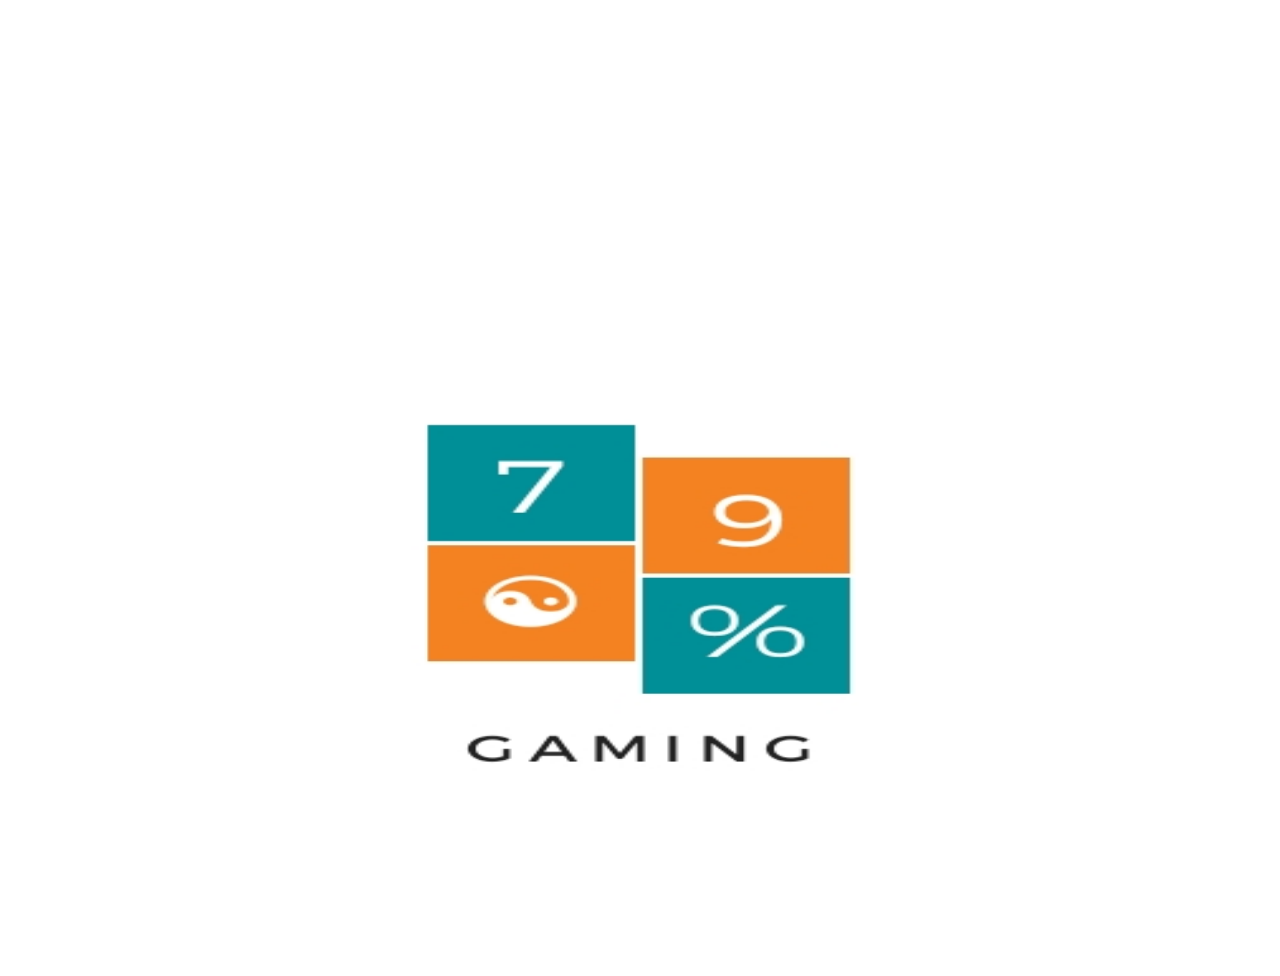
<file: index.html>
<html>
	<head>
	
		<meta name="viewport" content="width= device-width , height= device-height, initial-scale=1.0">
		<meta http-equiv="refresh" content="3; url=Home.html " />
		<style>
		.responsive{
					width:100%;
					height:80%;
          padding-top: 20%;
				}

		</style>
	
	</head>
	<body>
		
		<center>
		<img src="logo.jpg" class="responsive"></center>
		
	</body>

</html>
</file>
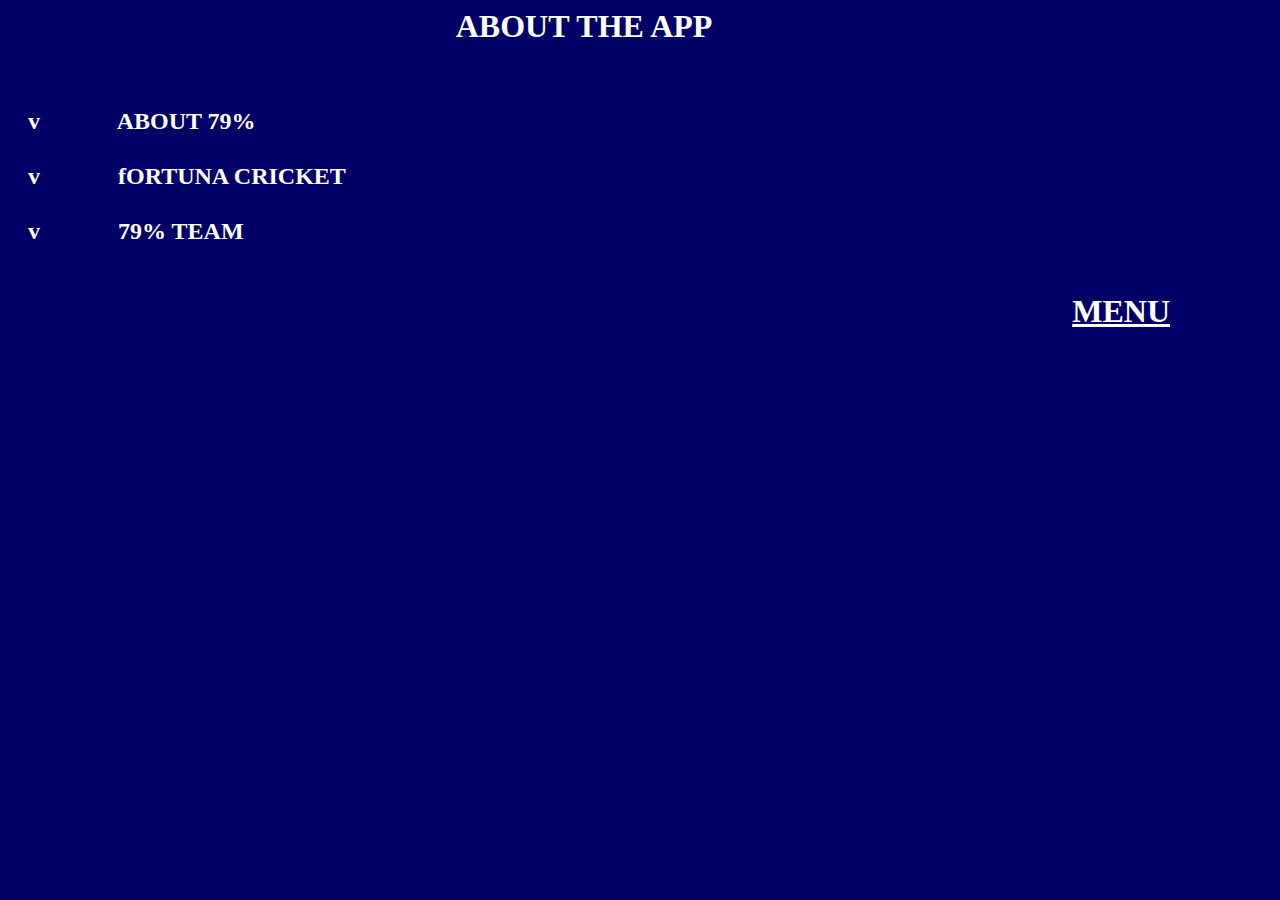
<file: about.html>
<html>

	<head>
	
		<link rel="stylesheet" href="custom.css">
		<style>
			div{
			
				border: 2;
				color: #ffffff;
				background: #000066;
				font-size: 100%;
				font-weight: bold;
				padding: 2px 10px;
				width: 100%;
				*width: 100%;
				*background: #58B14C;
				-webkit-appearance: none;
				cursor:pointer;
				
			
			}
		
		
		</style>
	</head>
	<body>
		<h1><center>ABOUT THE APP</center></h1><br>
	
		<h2><div  onclick='organ()'><div id="orgsymbol">v &nbsp &nbsp &nbsp  &nbsp &nbsp &nbsp ABOUT 79%</div>
		
		
		</div></h2>
		<span id="org"> </span>

		<h2><div  onclick='game()'><div id="gamesymbol">v  &nbsp &nbsp &nbsp  &nbsp &nbsp &nbsp fORTUNA CRICKET</div>

		
		</div></h2>
		<span id="fortuna"> </span>

		<h2><div  onclick='team()'><div id="teamsymbol">v  &nbsp &nbsp &nbsp  &nbsp &nbsp &nbsp 79% TEAM</div>

		
		</div></h2>
		<span id="teams"> </span>

		
		<div><h1 style="text-align:right"><a href="menu.html">MENU</a></h1></div>

	</body>
	
	<script>
	var i=0;
	var g=0;
	var t=0;
		function organ()
		{
		
			if(i==0)
			{
					
					document.getElementById("org").innerHTML="<h3><p>Different theories are involved in developing this brand name. Everything is Unique and Unimaginable, so its been maintain secretly until it Reavealed.</p></h3>";
					document.getElementById("orgsymbol").innerHTML="^ &nbsp &nbsp &nbsp  &nbsp &nbsp &nbsp ABOUT 79%";
					i=1;
			}
			else
			{
			
				document.getElementById("org").innerHTML=" ";
				document.getElementById("orgsymbol").innerHTML="v &nbsp &nbsp &nbsp  &nbsp &nbsp &nbsp ABOUT 79%";
				i=0;
			
			}
		
		}
		

		function game()
		{
		
			if(g==0)
			{
					
					document.getElementById("fortuna").innerHTML="<h3><p>The word fortuna comes from brazil dictionary. fortuna means for luck. This game is fully luck oriented. This game shown your luck in result</p></h3>";
					document.getElementById("gamesymbol").innerHTML=" ^  &nbsp &nbsp &nbsp  &nbsp &nbsp &nbsp fORTUNA CRICKET";
					g=1;
			}
			else
			{
			
				document.getElementById("fortuna").innerHTML=" ";
				document.getElementById("gamesymbol").innerHTML=" v  &nbsp &nbsp &nbsp  &nbsp &nbsp &nbsp fORTUNA CRICKET";
				g=0;
			
			}
		
		}
	
		function team()
		{
		
			if(t==0)
			{
					
					document.getElementById("teams").innerHTML="<h3><p>PrakashRaj P<br>Rohith Kumar M<br>SomaSekaran D<br>Vijay P<br></p></h3>";
					document.getElementById("teamsymbol").innerHTML="^  &nbsp &nbsp &nbsp  &nbsp &nbsp &nbsp 79% TEAM";
					t=1;
			}
			else
			{
			
				document.getElementById("teams").innerHTML=" ";
				document.getElementById("teamsymbol").innerHTML="v  &nbsp &nbsp &nbsp  &nbsp &nbsp &nbsp 79% TEAM";
				t=0;
			
			}
		
		}
	
	</script>
	
</html>
</file>
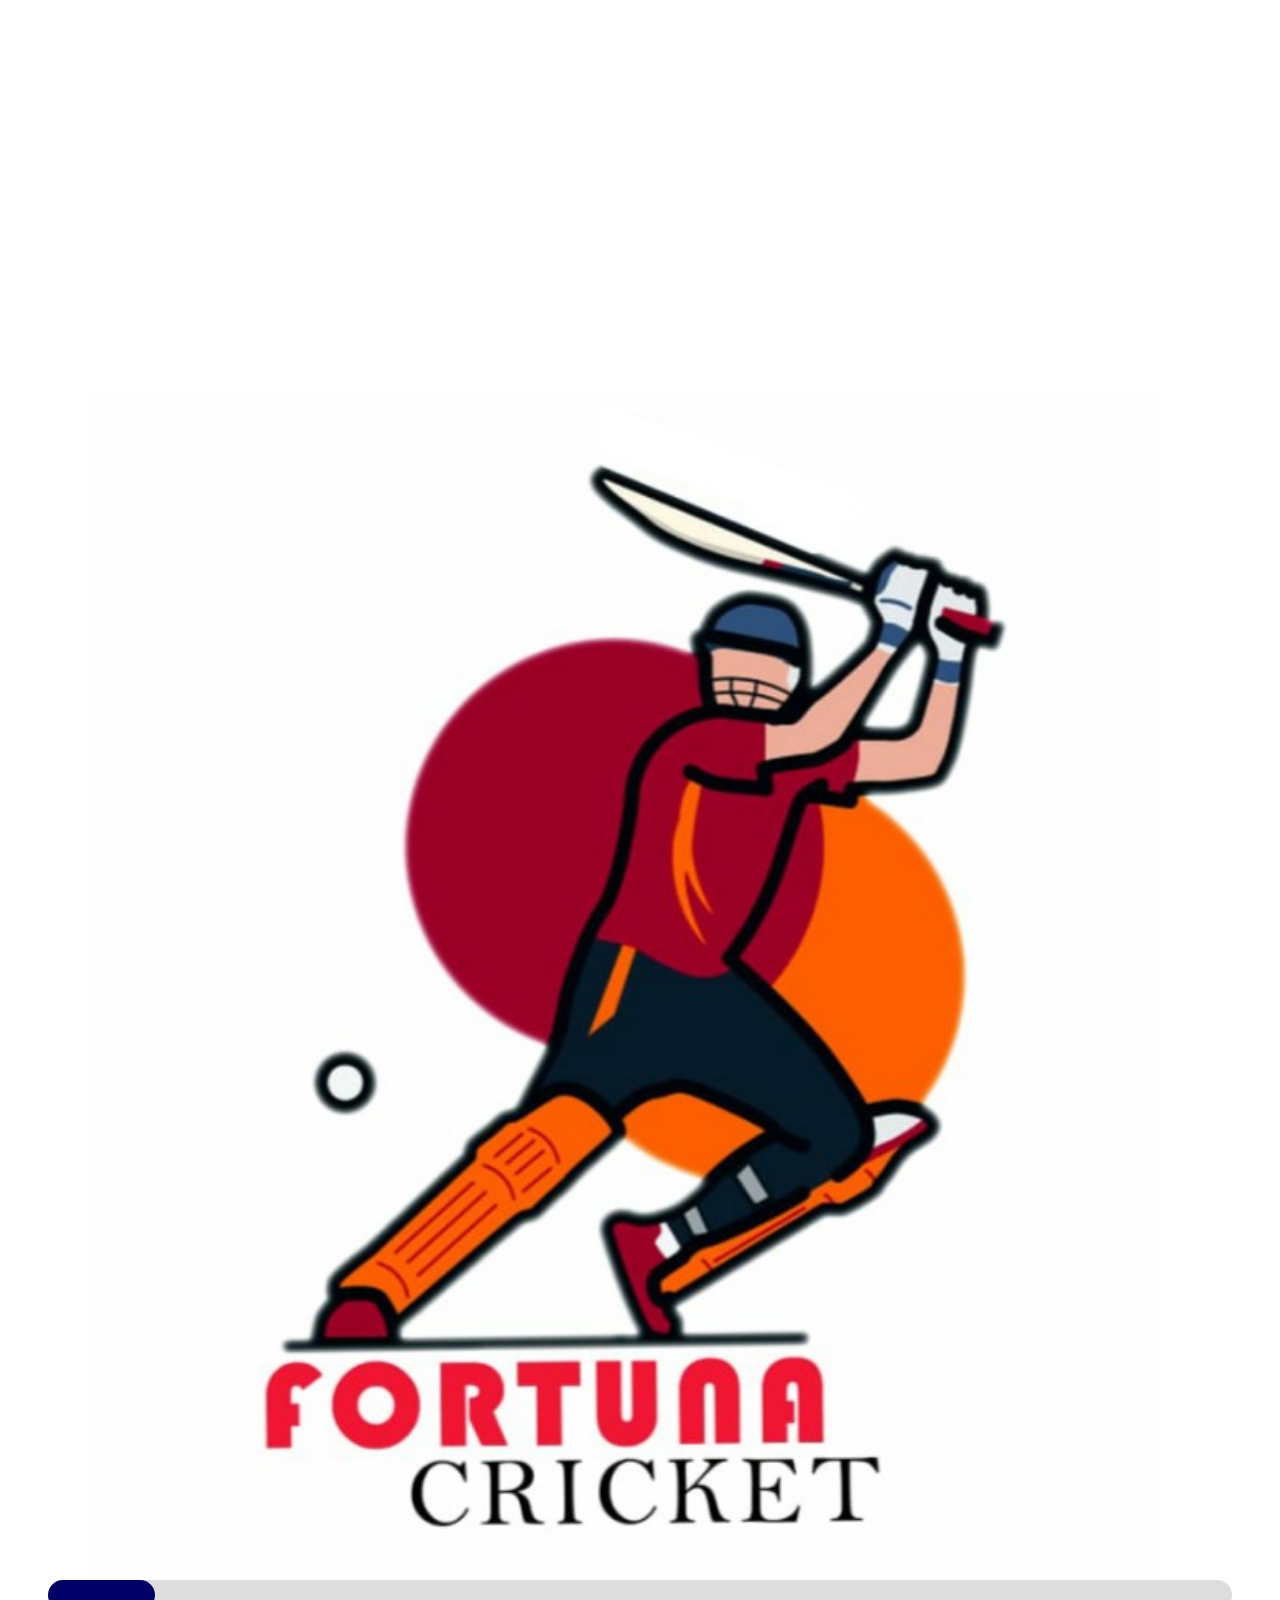
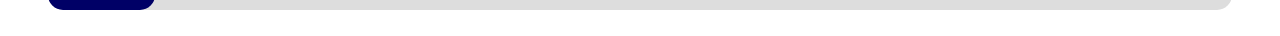
<file: Home.html>
<!DOCTYPE html>
<html>
<head>

<style>
body {
  padding-top: 30%;
}

#myProgress {
  width: 100%;
  background-color: #ddd;
  border-radius:20px;
}

#myBar {
  width: 1%;
  height: 30px;
  background-color: #000066;
  border-radius:20px;
}
.responsive{
	width:100%;
	height:100%;

}
</style>
<meta name="viewport" content="width= device-width , initial-scale=1.0">
<meta http-equiv="refresh" content=" 8; url=menu.html " />
		
</head>
<body style="padding-left:40px; padding-right:40px;background-size:1000px 500px;">
	
	<center><div><img src="fcg.jpg" class="responsive" width="600" height="400"></div></center>


<div id="myProgress">
  <div id="myBar"></div>
</div>

<br>
 

<script>

  var elem = document.getElementById("myBar");   
  var width = 1;
  var id = setInterval(frame, 80);
  function frame() {
    if (width >= 100) {
      clearInterval(id);
    } else {
      width++; 
      elem.style.width = width + '%'; 
    }
  }

</script>

</body>
</html>
</file>
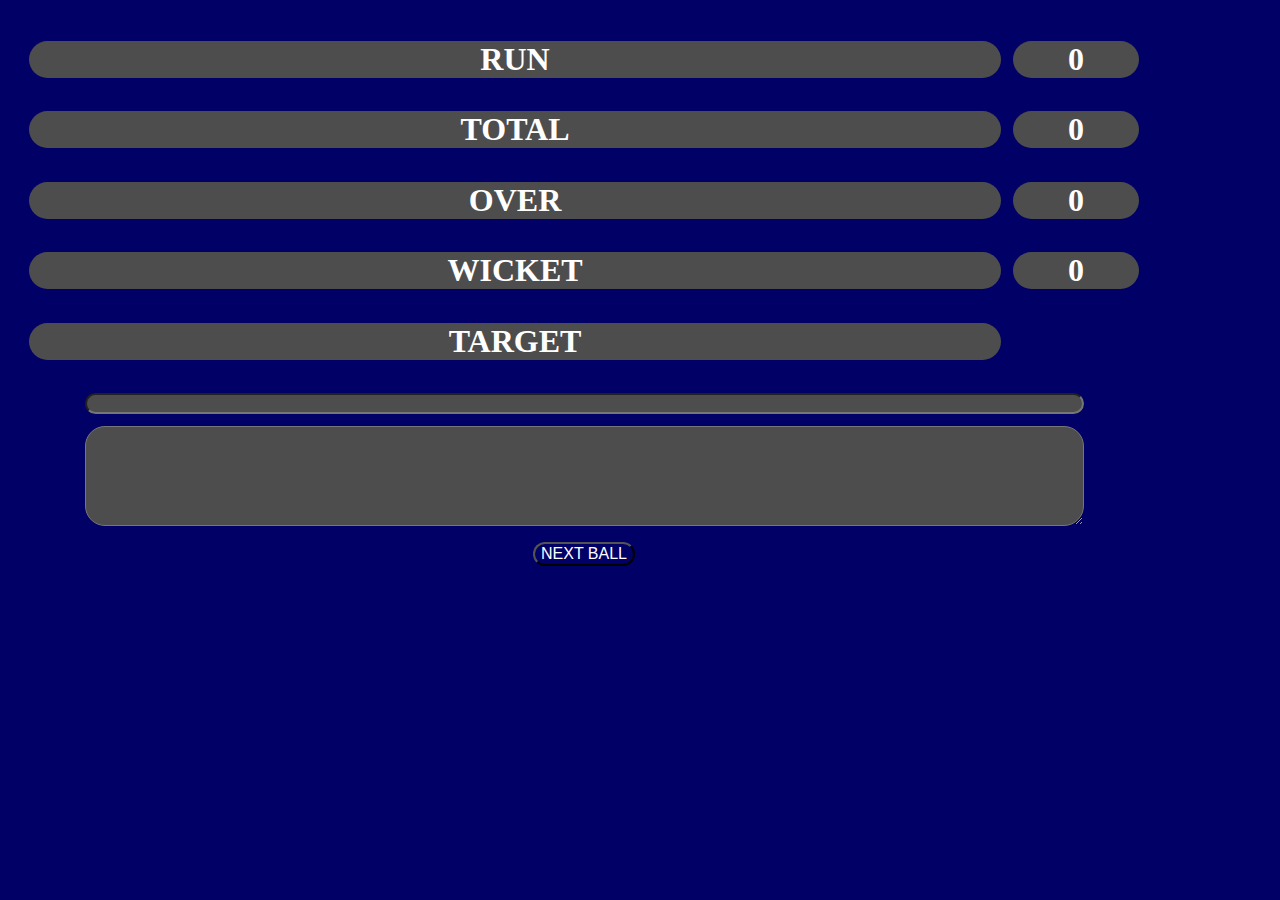
<file: mattai-panthu.html>
<html>
	<head><meta name="viewport" content="width=device-width, initial-scale=1">
	<link rel="stylesheet" href="custom.css">
	<embed src="Gameplay.mp3" autostart="true" hidden="true"> </embed>
	</head>
	<body>
	
	<center>
		<table border=0 cellspacing="10" style=" padding:10px; text-align:center; border-spacing:10px;width:100%; height: 70%;">
			
			<tr>
				<td colspan=2><h1><div id="innings"></p></h1></td>

			</tr>

			<tr>
				<td><h1><p>RUN</p></h1></td>
				<td><h1><p id="score">0</p></td>
			
			</tr>
			<tr>
				<td><h1><p>TOTAL</p></h1></td>
				<td><h1><p id="total">0</p></td>

			</tr>
			<tr>
				<td><h1><p>OVER</p></h1></td>
				<td><h1><p id="over">0</p></td>
			</tr>

			<tr>
				<td><h1><p>WICKET</p></h1></td>
				<td><h1><p id="wicket">0</p></td>
			</tr>
			<tr>

				<td><h1><p>TARGET</p></h1></td>
				<td><h1><p id="target"></p></h1></td>

			</tr>
			<tr>

				<td colspan=2><input type="text" dir="rtl"  size=20 id="overboard" class="runcard" style="width:90%;" readonly=true></td>				

			</tr>
			<tr>
				<td colspan=2><textarea id="commentry" style="width:90%;height:100px;" class="commentary" readonly=true></textarea></td>

			</tr>

			<tr>
				<td colspan=2><button onclick=produce() id="next">NEXT BALL</button>
				<form method="get" name="resultform" action="result.html" ><input type="hidden" name="vals" id="container" ><button type="submit" id="resubmit" value="RESULT" hidden>RESULT</button></form></td>

			</tr>

		</table>
		
	</body>
	<script>
	
	
		targetscore=0;
		constover=0;
		commentryflag=0;
		flag=0;
		total=0;
		balls=0.0;
		over=0;
		totalover=0.0;
		wicket=0;
		overstack="";
		commentrystack="";	
		inningsflag=0;
		inningsnum="";
		winningflag=0;

		var querystring=decodeURIComponent(window.location.search);
		querystring=querystring.substring(1);
		var queries=querystring.split("&");
		var maincontainer;
	

		var querystring=decodeURIComponent(window.location.search);
		querystring=querystring.substring(1);
		var queries=querystring.split("&");
		player1=queries[0];
		player2=queries[1];
		reqover=queries[2];
		
		
		player1=player1.substring(5);
		player2=player2.substring(5);
		reqover=reqover.substring(5);
		
		reqover=parseInt(reqover);
		
		var p1score,p2score;
		
		function produce()
		{
			
			
			value=Math.floor(Math.random()*10);

			if(value==5||value==7)
			{value=1;}

			else if(value==9)
			{value=2;}

			else if(value==8)
			{
				value=0;
				commentryflag=1;
				wicket=wicket+1;
				if(wicket==11)
				{
					wicket=0;
					targetscore=score;
					score=0;
					total=0;
					
					over=0;
					balls=0.0-0.1;
					

				}
			}

			else { }			
			document.getElementById("score").innerHTML=value;
			total=total+value;
			
			balls=balls+0.1;
			if(balls==0.6)
			{
				over=over+1;
				balls=0.0;
				flag=1;
			}
			runstack=value;
			totalover=over+balls;
						if(totalover==reqover)
			{ 

					wicket=0;
					
					score=0;
					
					if(inningsflag==1)
					{
						
						if(targetscore<=total)
						{
							
							inningsflag=0;
							var btn=document.getElementById("next");
							btn.hidden=true;	
							
							
							var resubmitbtn=document.getElementById("resubmit");
							resubmitbtn.hidden=false;
							
							
							document.getElementById("container").value=player2;
							winningflag=1;
							
						}
						else{
						
							
							var btn=document.getElementById("next");
							btn.hidden=true;
							var resubmitbtn=document.getElementById("resubmit");
							resubmitbtn.hidden=false;

							
							document.getElementById("container").value=player1;
							winningflag=1;

							}

					}
					
					if(winningflag==0)
					{
					
					

					targetscore=total+1;					total=0;
					value=0;
					over=0;
					balls=0.0-0.1;
					totalover=0;


					inningsflag=1;
					}
			}
						

			overstack=runstack+"   "+overstack;

			if (value==0)
			{ ballpercommentry="it is a dot ball \n";
				if(commentryflag==1)
				{

					commentryflag=0;
					ballpercommentry="ohh noo batsman lost his wicket \n";

				}			

			}
			else if(value==1)
			{ballpercommentry="it is a single \n";}
			else if(value==2)
			{ballpercommentry="nice running its two for batsman \n";}
			else if(value==3)
			{ballpercommentry="superb running three runs on board\n";}
			else if(value==4)
			{ballpercommentry="nice shot four for batsmen \n";}
			else if(value==6)
			{ballpercommentry="OMG it six he hit it hard \n";}
			else if(value==8)
			{ballpercommentry="ohh noo batsman lost his wicket \n";}
			else{ballpercomentry="";}
			commentrystack=ballpercommentry+commentrystack;

			if(inningsflag==0)
			{inningsnum=player1;}
			else
			{inningsnum=player2;
			}



			document.getElementById("innings").innerHTML=inningsnum;			
			document.getElementById("commentry").value=commentrystack;
			document.getElementById("overboard").value=overstack;
			if(totalover==0.30000000000000004)
			{
					totalover=0.3;
				
			}
			document.getElementById("over").innerHTML=totalover;
			document.getElementById("wicket").innerHTML=wicket;
			document.getElementById("target").innerHTML=targetscore;
			document.getElementById("total").innerHTML=total;
			document.getElementById("score").innerHTML=value;

			if(inningsflag==1)
			{
				if(total>=targetscore)
				{ 
					inningsflag=0;
					var btn=document.getElementById("next");
					btn.hidden=true;
					var resubmitbtn=document.getElementById("resubmit");
					resubmitbtn.hidden=false;
					
					
					document.getElementById("container").value=player2;

					winningflag=1;
				 }

			}

			
		}


	</script>

</html>
</file>
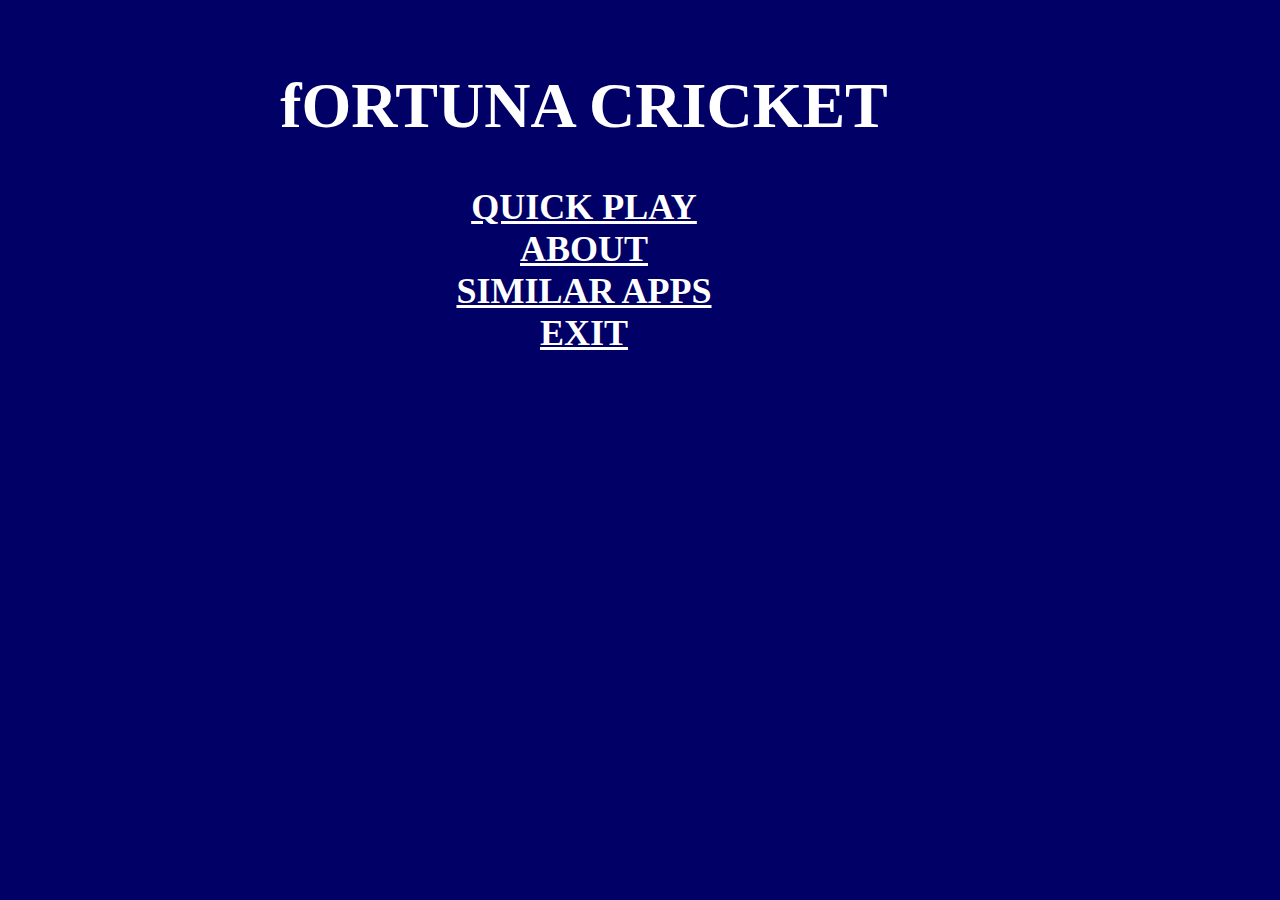
<file: menu.html>
<html>

	<head>
	
	<link rel="stylesheet" href="custom.css">
	</head>
	<body>
			<br>
			<div>
			<center><h1>		
			<div id="headers"></div></h1>
			<h2>
			
			<div id="menuitems"></div>
			
			</h2>
			
			
			</center>
		
			</div>
			<script>
			
				document.getElementById("headers").innerHTML="<h1>fORTUNA CRICKET</h1>";
				document.getElementById("menuitems").innerHTML="<h2><a href='Selection.html'>QUICK PLAY</a><br><a href='about.html'>ABOUT</a><br><a href='similar.html'>SIMILAR APPS</a><br><a  href= ''  onclick='window.close()'>EXIT</a><h2>";
			</script>
	</body>
	
	

</html>
</file>
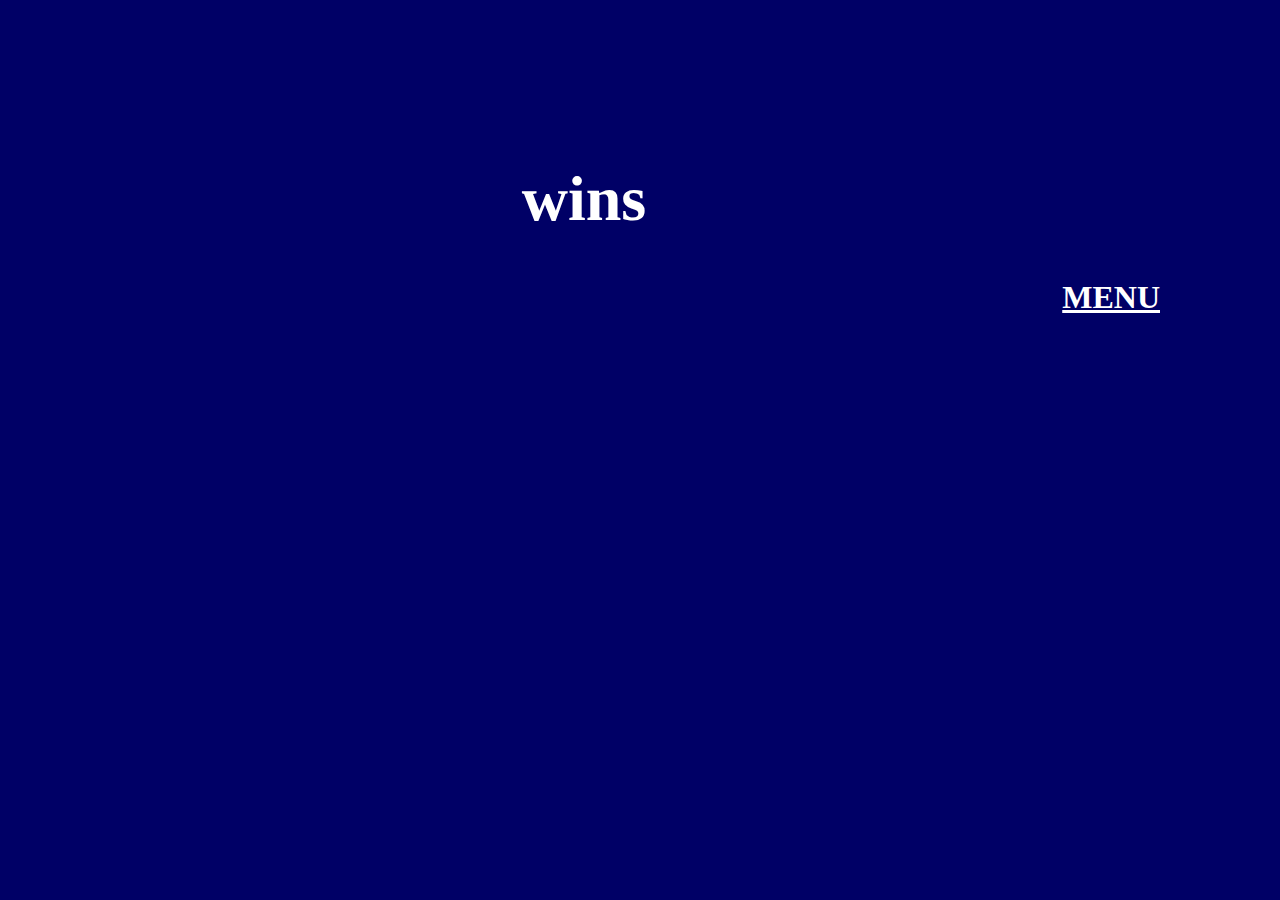
<file: result.html>
<html>
<head><link rel="stylesheet" href="custom.css"></head>
	<body style="">
	
		<center>
		
		<h1>
		
		<div id="winner"><div>
		<br><div id="scorecard"><div>
		</h1>
		
		<div><h1 style="text-align:right"><a href="menu.html">MENU</a></h1></div>
		
		</center>
		<script>
		
		
			var querystring=decodeURIComponent(window.location.search);
		querystring=querystring.substring(6);
		
		var queries=querystring.split("+");
		
			document.getElementById("winner").innerHTML="<br><br><br><center><h1>"+querystring+" wins</h1></center> "
			//document.getElementById("scorecard").innerHTML=queries[0]+"="+queries[1];	
		</script>
	</body>

</html>
</file>
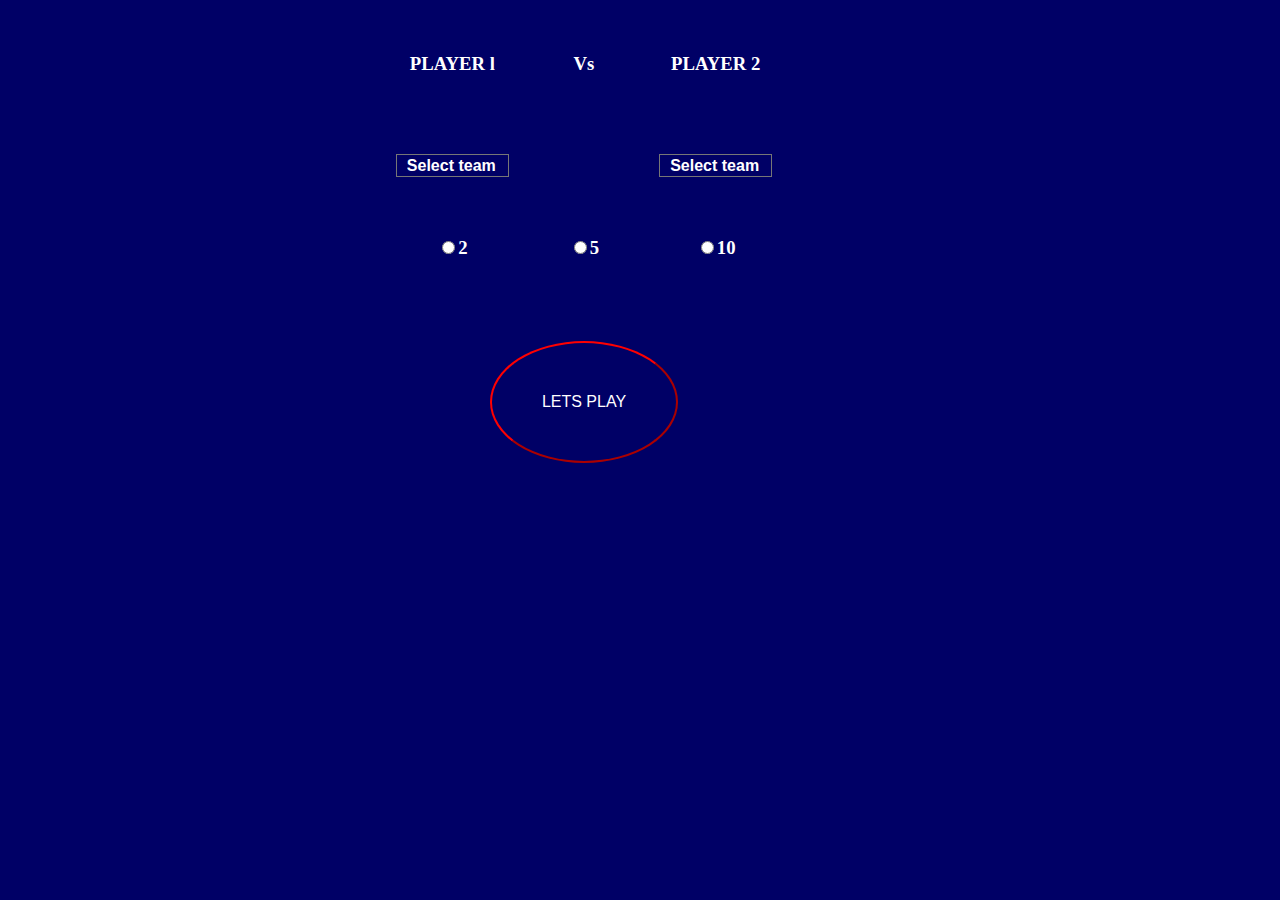
<file: Selection.html>
<html>

	<head>	
		<link rel="stylesheet" href="custom.css">
	<meta name="viewport" content="width= device-width , initial-scale=1.0">
	
	</head>
	<body style="">
	<div>
	<center>
		<form method="get" name="selection" action="mattai-panthu.html" onsubmit="return validate()">
		<center>
		
		
		
		<table  cellspacing="10" cellpadding="25" style=" padding:10px; text-align:center; border-spacing:10px;">
		<tr><div>
			<td><label for= "player1"><div id="labels"><h3>PLAYER l</h3></div></label></td>
			<td><div id="labels"><h3>Vs</h3></div></td>
			<td><label for="player2"><div id="labels"><h3>PLAYER 2</h3></div> </label></td></div>                        
		</tr>
		
		<tr>
		<div>
		<td><div><select name="pla1" id="player1">
			
				<option value="Select team">Select team</option>	
				<option value="India">India</option>
				<option value="Australia">Australia</option>
				<option value="Srilanka">Srilanka</option>
				<option value="Newzland">Newzland</option>
				<option value="England">England</option>
				<option value="Pakistan">Pakistan</option>
				<option value="Afganistan">Afganistan</option>
				<option value="Bangladesh">Bangladesh</option>
			</select></div></td>
			<td></td>
		<td><div><select name="pla2" id="player2">
			
				<option value="Select team">Select team</option>
				<option value="India">India</option>
				<option value="Australia">Australia</option>
				<option value="Srilanka">Srilanka</option>
				<option value="Newzland">Newzland</option>
				<option value="England">England</option>
				<option value="Pakistan">Pakistan</option>
				<option value="Afganistan">Afganistan</option>
				<option value="Bangladesh">Bangladesh</option>
			</select></div>   </td>

		
		</div>
		</tr>
			
		<tr>
			<div>
		
			<td><h3><input type="radio" name="inf1" value="2">2</h3></td>
			<td><h3><input type="radio" name="inf1" value="5">5</h3></td>
			<td><h3><input type="radio" name="inf1" value="10">10</h3></td>	</div>
		</tr>
		<tr><center>
		
		<td colspan="3"><div><button class="button submit" type="submit" value="Lets play">LETS PLAY</button></div></td>
		</center>
		</tr>
			    
			
		</table>
		</center>
		</form>
	</center>
	<div>
	</body>
	
	<script>

	function validate()
	{
	
		var team1=document.selection.pla1.value;
		var team2=document.selection.pla2.value;
		var over=document.selection.inf1.value;
			
			if(team1==team2)
			{
				alert("CHOOSE DIFFRENT TEAM");
				return false;
			}
						
			if(team1=="Select team")
			{
				alert("CHOOSE TEAM FOR PLAYER1");
				return false;
			}
			if(team2=="Select team")
			{
				alert("CHOOSE TEAM FOR PLAYER2");
				return false;
			}
			
			if(over<2)
			{
				alert("CHOOSE OVER");
				return false;
			}
			
		
	}

	</script>

</html>
</file>
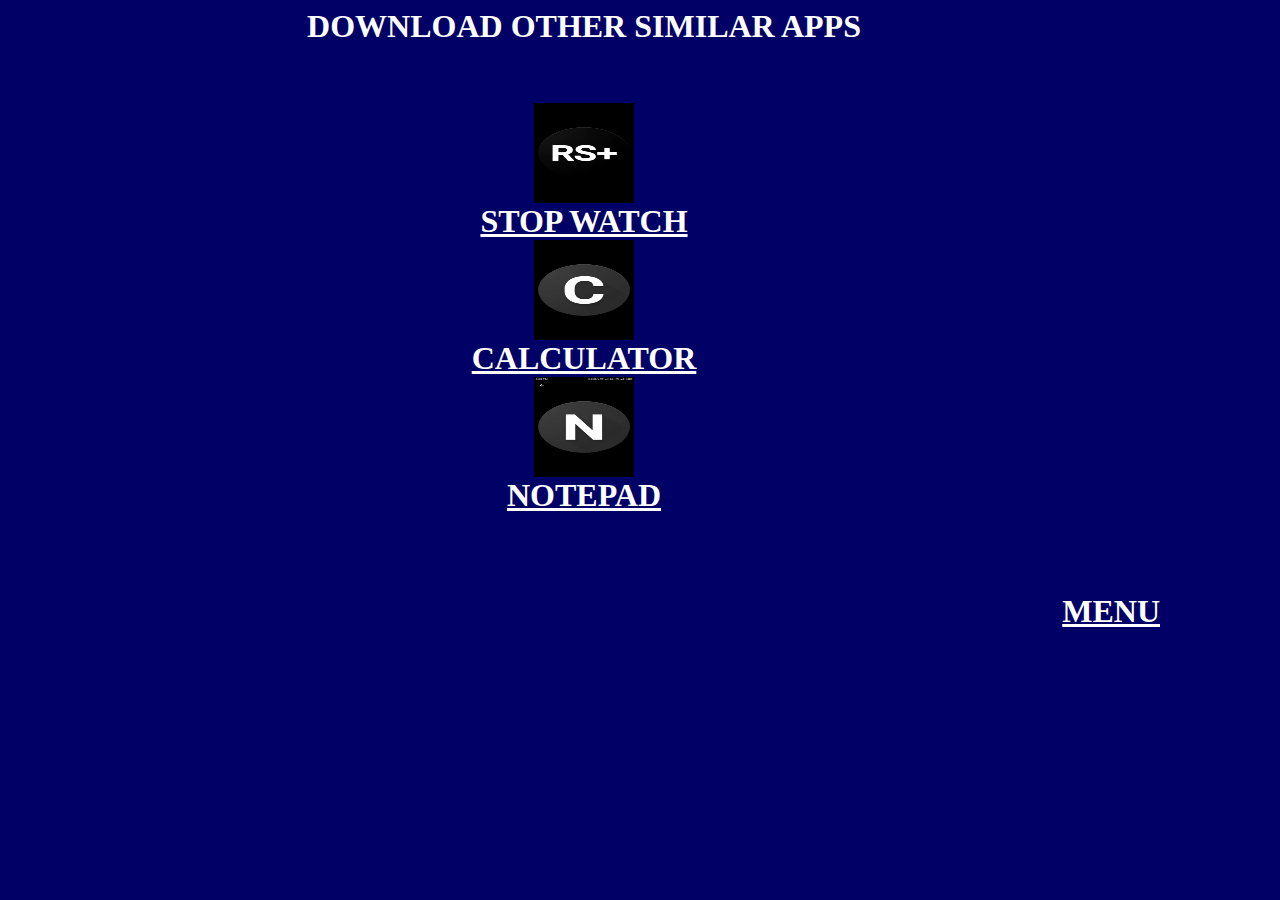
<file: similar.html>
<html>
	<head>
		<link rel="stylesheet" href="custom.css">
	</head>
	<body>
	
		
		<center><h1>DOWNLOAD OTHER SIMILAR APPS<h1><br>
		
		<a href="https://play.google.com/store/apps/details?id=com.rameshashok.rsPlusStopwatch"><img src="stopwatch.jpg" height="100" width="100"><br>STOP WATCH</a><br>
		<a href="https://play.google.com/store/apps/details?id=com.rameshashok.raCalculator"><img src="Calc.jpg" height="100" width="100"><br>CALCULATOR</a><br>
		<a href="https://play.google.com/store/apps/details?id=com.rameshashok.raNotepad"><img src="note.jpg" height="100" width="100"><br>NOTEPAD</a><br>
		
		</center>
		<br><br>
		<h1 style="text-align:right"><a href="menu.html">MENU</a></h1>
	
	</body>

</html>
</file>
<file: custom.css>
body{
	
	background-color:#000066;
	width:90%;
	height:90%;	
  overflow-x: hidden;
	
}
h1,h2,h3,h4,h5,h6{
	
	color: #ffffff;
	
}
select {
   border: 2;
   color: #ffffff;
   background: #000066;
   font-size: 100%;
   font-weight: bold;
   padding: 2px 10px;
   width: 100%;
   *width: 100%;
   *background: #58B14C;
   -webkit-appearance: none;
   cursor:pointer;
}


button{
	
	
	background-color:#000066;
	color:white;
	margin:4px 2px;
	font-size:16px;
	border-radius:20px;
	cursor:pointer;
}
.submit{
	padding:50px;
	border-radius:80%;
	font-size:100%;
	border-color:red;
}
p{
	border-radius:20px;
	background-color:#4d4d4d;
}
.runcard{
	color:white;
	border-radius:20px;
	background-color:#4d4d4d;
}
		
.commentary{
	color:white;
	border-radius:20px;
	background-color:#4d4d4d;
	
}
a{
	color:white;
	
}
</file>
